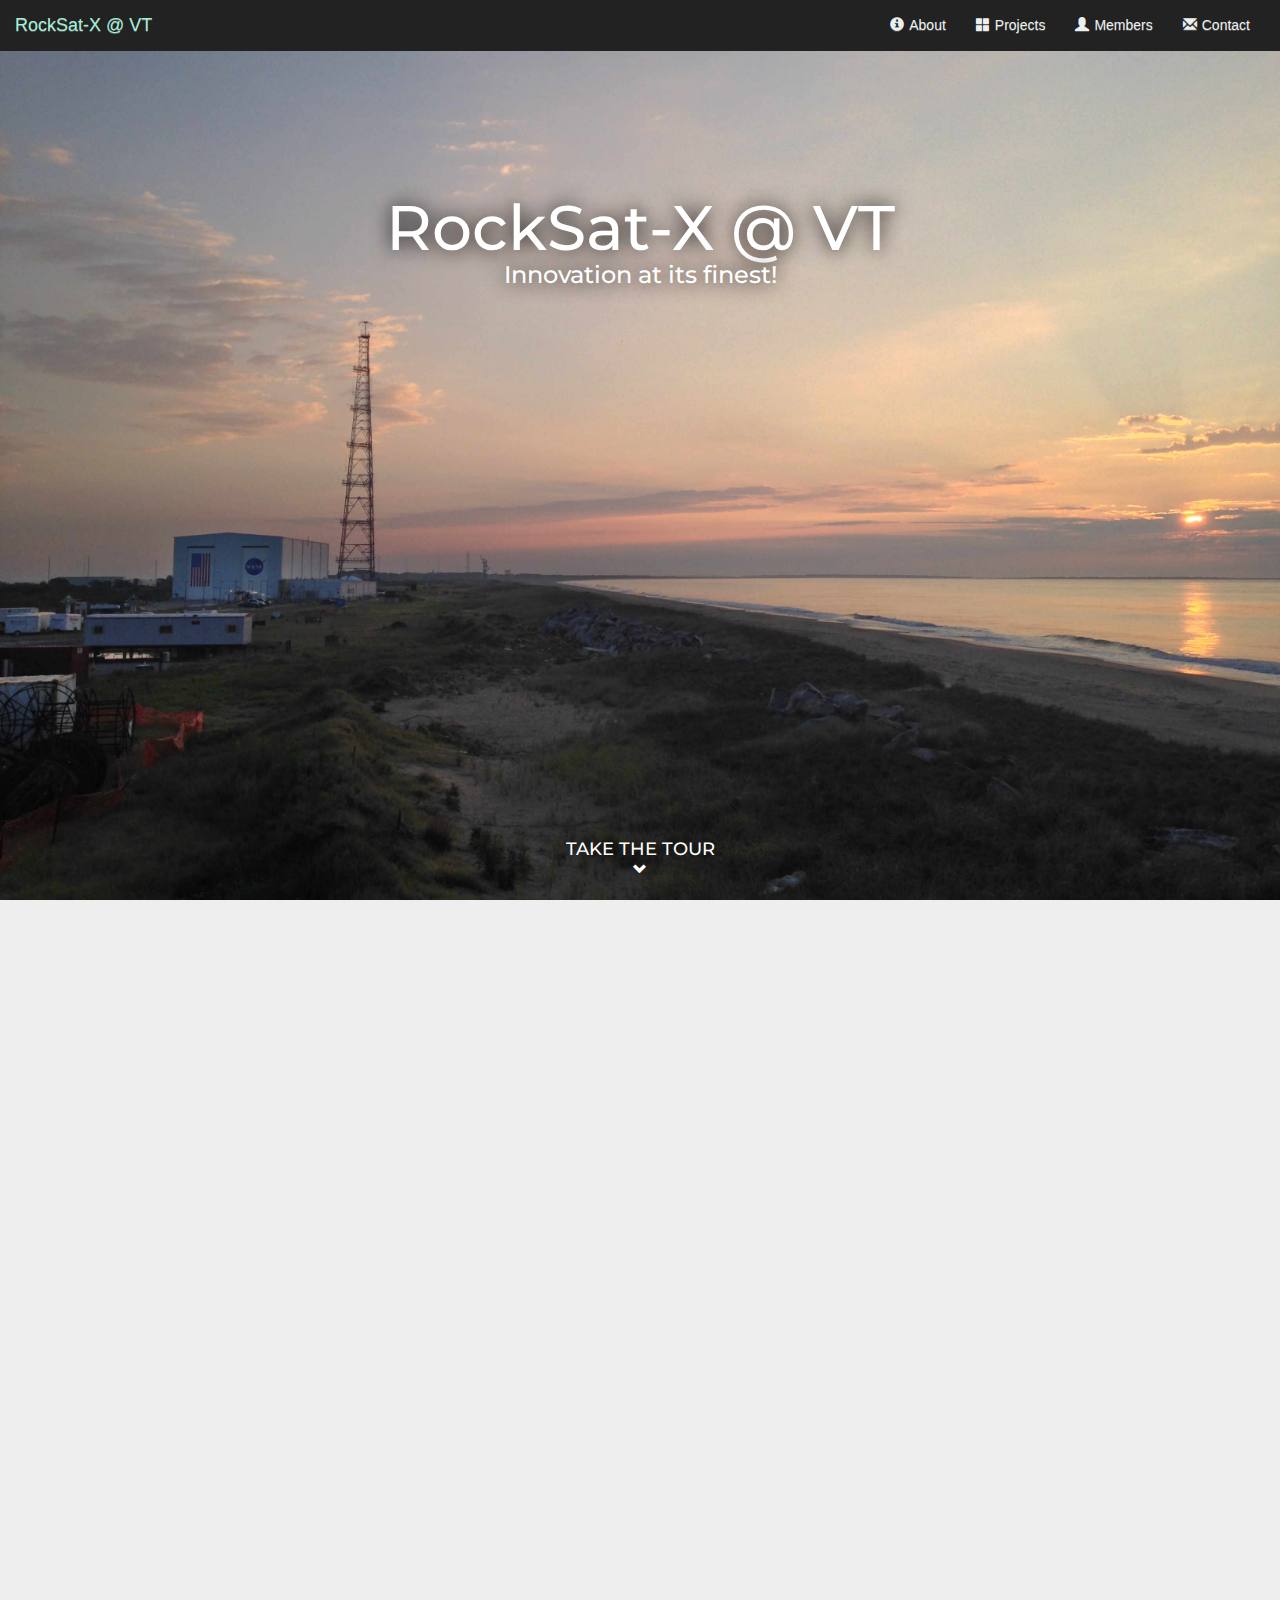
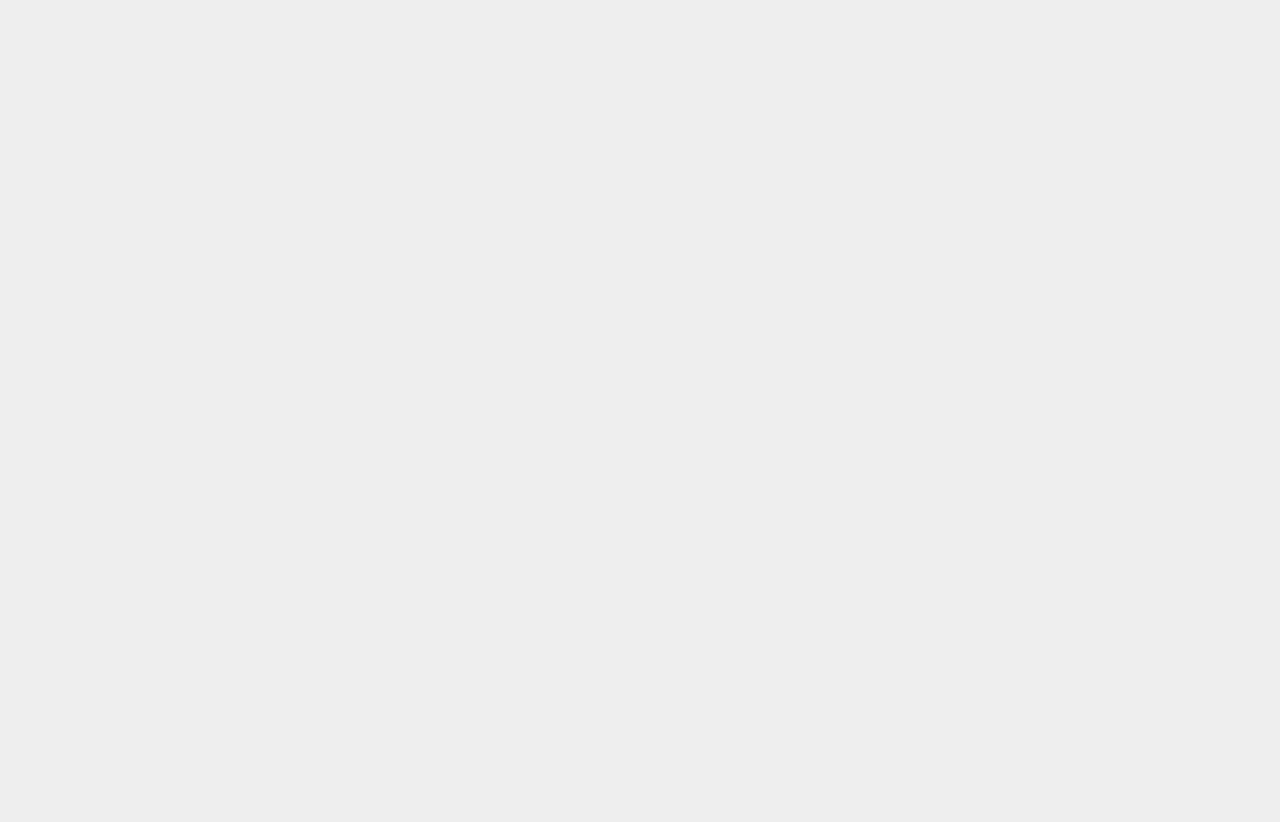
<file: index.html>
<!DOCTYPE html>
<html lang="en">
	<head>
		<meta charset="utf-8">
		<meta http-equiv="X-UA-Compatible" content="IE=edge">
		<meta name="viewport" content="width=device-width, initial-scale=1">
		<title>RockSat-X @ VT</title>
		<link rel="shortcut icon" href="images/logo_short2.png" type="image/x-icon">
		<link rel="stylesheet" href="css/style.css">		
		<link rel="stylesheet" href="css/navbar.css">
		<link rel="stylesheet" href="css/bootstrap.min.css">
		<link rel="stylesheet" href="css/bootstrap-theme.min.css">
		<link href='http://fonts.googleapis.com/css?family=Montserrat' rel='stylesheet' type='text/css'>
		<link href='https://fonts.googleapis.com/css?family=Ubuntu' rel='stylesheet' type='text/css'>
		<link rel="stylesheet" href="https://maxcdn.bootstrapcdn.com/font-awesome/4.4.0/css/font-awesome.min.css">
	</head>

	<body>
		<nav class="navbar navbar-custom navbar-fixed-top">
			<div class="container-fluid">
				<div class="navbar-header">
					<button type="button" class="navbar-toggle" data-toggle="collapse" data-target=".navbar-collapse">
						<span class="sr-only">Toggle navigation</span>
						<span class="icon-bar"></span>
						<span class="icon-bar"></span>
						<span class="icon-bar"></span>
					</button>
					<a class="navbar-brand" href="index.html">
						RockSat-X @ VT
					</a>
				</div>
				
				<div class="collapse navbar-collapse">
					<ul class="nav navbar-nav pull-right">
						<li><a href="about.html"><span class="glyphicon glyphicon-info-sign navbar-padding-right"></span>About</a></li>
						<li><a href="projects.html"><span class="glyphicon glyphicon-th-large navbar-padding-right"></span>Projects</a></li>
						<li><a href="members.html"><span class="glyphicon glyphicon-user navbar-padding-right"></span>Members</a></li>
						<li><a href="#contact" data-toggle="modal"><span class="glyphicon glyphicon-envelope navbar-padding-right"></span>Contact</a></li>
					</ul>
				</div>
		</nav>
		<!--
		<div id="indexCarousel" class="carousel slide index-carousel" data-ride="carousel">
			<ol class="carousel-indicators">
				<li data-target="#indexCarousel" data-slide-to="0" class="active"</li>
				<li data-target="#indexCarousel" data-slide-to="1"</li>
			</ol>
			
			<div class="carousel-inner" role="listbox">
				<div class="item active">
					<img src="images/indexCoverPhoto.jpg" alt="Cover">
				</div>
				
				<div class="item">
					<img src="images/coastline.png" alt="Members">
					<div class="carousel-caption">
						<div class="overlay">
							  <div class="jumbo-text">
								<h1>Welcome!</h1>
							</div>
						</div>
					</div>
				</div>
			</div>
			
			
			<a class="left carousel-control" href="#indexCarousel" role="button" data-slide="prev">
				<span class="glyphicon glyphicon-chevron-left" aria-hidden="true"></span>
				<span class="sr-only">Previous</span>
			</a>
			<a class="right carousel-control" href="#indexCarousel" role="button" data-slide="next">
				<span class="glyphicon glyphicon-chevron-right" aria-hidden="true"></span>
				<span class="sr-only">Next</span>
			</a>
		</div>
		-->
		<div class="jumbotron jumbotron-index">
			<div class="overlay">
				<div class="text-center index-main-overlay">
					<h1>RockSat-X @ VT</h1>
					<h3>Innovation at its finest!</h3>
				</div>
			</div>
			<div class="overlay-index">
				<!--<a href="#take-the-tour" class="hide-a">-->
					<div class="index-tour text-center">
						<h4>TAKE THE TOUR</h4>
						<span class="glyphicon glyphicon-chevron-down"/>
					</div>
				<!--</a>-->
			</div>
		</div>
		
		<a name="take-the-tour"></a>
		
		<div class="index-content-2" id="index-content-2"> 
			<div class="container" style="padding-top: 50px; padding-bottom: 50px;">
				<div class="row">
					<div class="col-md-6">
						<img src="images/2014-project.jpg" class="img-responsive center-block img-rounded"/>
						<h1 class="text-center index-projects-block">Like what you see?</h1>
						<h4 class="text-center index-projects-block-1">Be sure to check out our previous projects!</h4> 
						<img src="images/logo_long.png" class="img-rounded img-responsive center-block index-projects-block-2" style="max-width: 300px"/>
					</div>
					<div class="col-md-6">
						<img src="images/printer_logo.jpg" class="img-responsive center-block img-rounded"/>
					</div>
				</div>
			</div>
		</div>
		
		<div class="index-content-3" id="index-content-3">
			<h1 class="text-center index-member-block">We have the best members!</h1>
			<div class="container" style="padding-top: 50px; padding-bottom: 50px;">
				<div class="row">
					<div class="col-md-4 index-members-padding">
						<img src="images/best-members-1.jpg" class="img-responsive center-block img-rounded"/>
					</div>
					<div class="col-md-4 index-members-padding">
						<img src="images/best-members-2.jpg" class="img-responsive center-block img-rounded"/>
					</div>
					<div class="col-md-4 index-members-padding">
						<img src="images/best-members-3.jpg" class="img-responsive center-block img-rounded"/>
					</div>
				</div>
			</div>
			
			<p class="index-content-3-btn"><a class="btn btn-index center-block"  style="max-width: 150px" href="members.html" role="button">Check them out!</a></p>
		</div>
		
		<div class="modal fade" id="contact" role="dialog">
			<div class="modal-dialog">
				<div class="modal-content">
					<form class="form-horizontal" role="form">
						<div class="modal-header">
							<button type="button" class="close" data-dismiss="modal" aria-hidden="true">&times;</button>
							<h4>Contact RockSat-X @ VT</h4>
						</div>
						<div class="modal-body">
							<p>
								If you have any questions or comments pertaining to the website 
								please feel free to email <b>virginiatechrocksatx@gmail.com</b>. We will be sure to respond as soon as we can. Thank you!
							</p>
						</div>
						<div class="modal-footer">
							<button type="email" class="btn btn-primary" onclick="openEmail()" data-dismiss="modal" aria-hidden="true">Email</button>
						</div>
					</form>
				</div>
			</div>
		</div>
		
		<div class="row footer">
			<div class="layered-footer">
				<div class="col-md-6">
					<p class="footer-text">Copyright &copy; 2015 RockSat-X @ VT</p>
				</div>
				<div class="col-md-6">
					<div class="footer-pull">
						<a href="#"><i class="fa fa-envelope-square fa-2x" onclick="openEmail()"></i></a>
						<a href="#"><i class="fa fa-facebook-square fa-2x" onclick="openFacebook()"></i></a>
						<a href="#"><i class="fa fa-twitter-square fa-2x" onclick="openTwitter()"></i></a>
					</div>
				</div>
			</div>
		</div>
		<!-- jQuery (necessary for Bootstrap's JavaScript plugins) -->
		<script src="https://ajax.googleapis.com/ajax/libs/jquery/1.11.3/jquery.min.js"></script>
		<script src="js/bootstrap.min.js"></script>
		<script type="text/javascript" src="js/contact.js"></script>
		<script type="text/javascript" src="js/index.js"></script>

	</body>
</html>
</file>
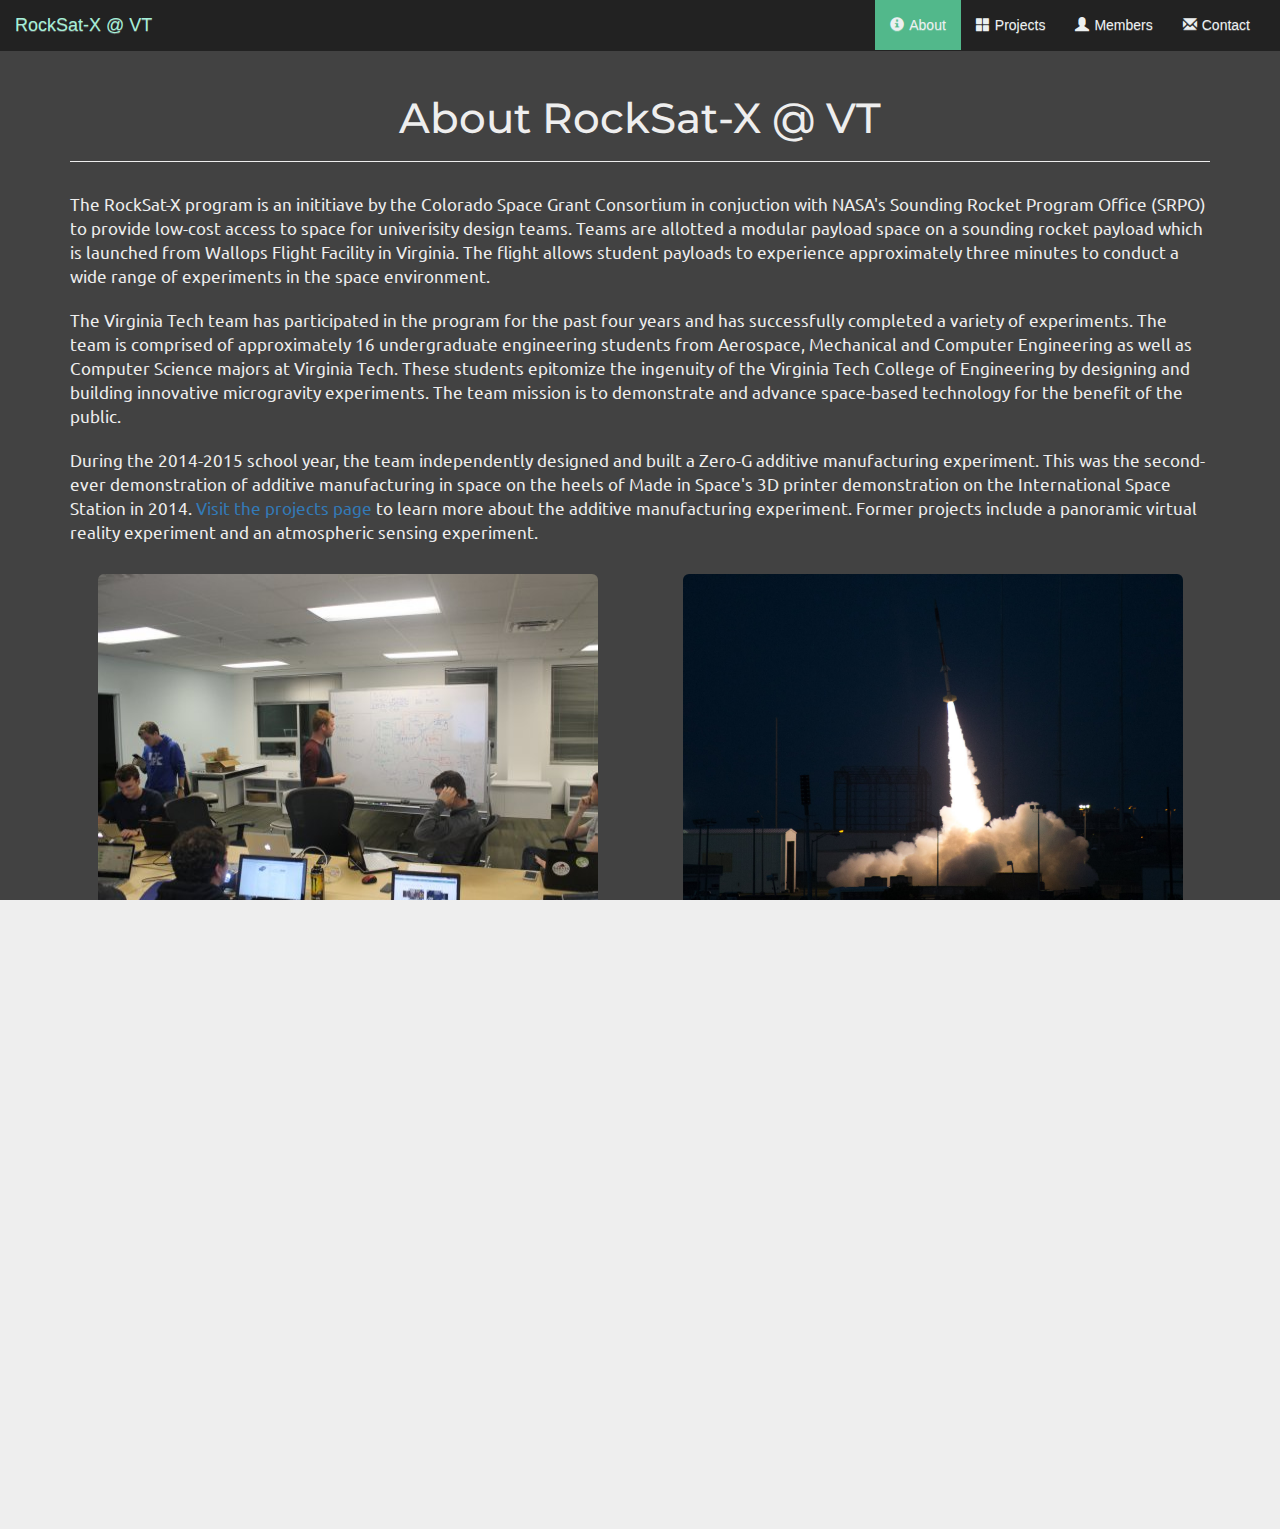
<file: about.html>
<!DOCTYPE html>
<html lang="en">
	<head>
		<meta charset="utf-8">
		<meta http-equiv="X-UA-Compatible" content="IE=edge">
		<meta name="viewport" content="width=device-width, initial-scale=1">
		<title>RockSat-X @ VT</title>
		<link rel="shortcut icon" href="images/logo_short2.png" type="image/x-icon">
		<link rel="stylesheet" href="css/style.css">
		<link rel="stylesheet" href="css/navbar.css">
		<link rel="stylesheet" href="css/bootstrap.min.css">
		<link rel="stylesheet" href="css/bootstrap-theme.min.css">
		<link href='http://fonts.googleapis.com/css?family=Montserrat' rel='stylesheet' type='text/css'>
		<link href='https://fonts.googleapis.com/css?family=Ubuntu' rel='stylesheet' type='text/css'>		
		<link href='https://fonts.googleapis.com/css?family=Lora:700italic' rel='stylesheet' type='text/css'>
		<link rel="stylesheet" href="https://maxcdn.bootstrapcdn.com/font-awesome/4.4.0/css/font-awesome.min.css">
		<link href='https://fonts.googleapis.com/css?family=Roboto:500' rel='stylesheet' type='text/css'>
	</head>

	<body>
		<nav class="navbar navbar-custom navbar-fixed-top">
			<div class="container-fluid">
				<div class="navbar-header">
					<button type="button" class="navbar-toggle" data-toggle="collapse" data-target=".navbar-collapse">
						<span class="sr-only">Toggle navigation</span>
						<span class="icon-bar"></span>
						<span class="icon-bar"></span>
						<span class="icon-bar"></span>
					</button>
					<a class="navbar-brand" href="index.html">
						RockSat-X @ VT
					</a>
				</div>
				
				<div class="collapse navbar-collapse">
					<ul class="nav navbar-nav pull-right">
						<li class="active"><a href="about.html"><span class="glyphicon glyphicon-info-sign navbar-padding-right"></span>About</a></li>
						<li><a href="projects.html"><span class="glyphicon glyphicon-th-large navbar-padding-right"></span>Projects</a></li>
						<li><a href="members.html"><span class="glyphicon glyphicon-user navbar-padding-right"></span>Members</a></li>
						<li><a href="#contact" data-toggle="modal"><span class="glyphicon glyphicon-envelope navbar-padding-right"></span>Contact</a></li>
					</ul>
				</div>
		</nav>
		
		<!--<div class="jumbotron jumbotron-about"></div>-->

		<div class="about-body">
			<div class="container">
				<h1 class="text-center h1-sponsers">About RockSat-X @ VT</h1>
				<hr class="hr-projects"/>
				<div class="row">
					<div class="col-md-12 center-block"> 
						<div class="about-text-block">
							<p style="padding-top: 10px;">
								The RockSat-X program is an inititiave by the Colorado Space Grant Consortium in conjuction with NASA's Sounding Rocket Program Office (SRPO) to provide low-cost access to space for univerisity design teams. Teams are allotted a modular payload space on a sounding rocket payload which is launched from Wallops Flight Facility in Virginia. The flight allows student payloads to experience approximately three minutes to conduct a wide range of experiments in the space environment.
							</p>
							<p style="padding-top: 20px;">
								The Virginia Tech team has participated in the program for the past four years and has successfully completed a variety of experiments. The team is comprised of approximately 16 undergraduate engineering students from Aerospace, Mechanical and Computer Engineering as well as Computer Science majors at Virginia Tech. These students epitomize the ingenuity of the Virginia Tech College of Engineering by designing and building innovative microgravity experiments. The team mission is to demonstrate and advance space-based technology for the benefit of the public.
							</p>
							<p style="padding-top: 20px;">
								During the 2014-2015 school year, the team independently designed and built a Zero-G additive manufacturing experiment. This was the second-ever demonstration of additive manufacturing in space on the heels of Made in Space's 3D printer demonstration on the International Space Station in 2014. <a href="projects.html">Visit the projects page</a> to learn more about the additive manufacturing experiment. Former projects include a panoramic virtual reality experiment and an atmospheric sensing experiment.
							</p>
						</div>
					</div>
				</div>
				<div class="row" style="padding-top: 30px;">
					<div class="col-md-6">
						<img src="images/about_jumbo_2.jpg" class="img-responsive img-rounded center-block" style="height: 340px; width: 500px; margin-bottom: 50px;"/>
					</div>
					<div class="col-md-6">
						<img src="images/rocketPhoto.jpg" class="img-responsive img-rounded center-block" style="height: 340px; width: 500px; margin-bottom: 50px;"/>
					</div>
				</div>
			</div>

			<hr class="hr-body" style="margin-top: 10px; margin-bottom: 30px;"/>

			<h1 class="text-center h1-sponsers">Sponsors</h1>

			<div class="container">
				<div class="row" style="padding-top: 30px;">
					<div class="col-md-4 center-block">
						<img src="images/secLogo.png" class="img-responsive center-block" style="max-width: 300px;"/>
					</div>
					<div class="col-md-4 center-block">
						<img src="images/aiLogo.png" class="img-responsive center-block" style="max-width: 300px; padding-top: 15px;"/>
					</div>
					<div class="col-md-4 center-block">
						<img src="images/orbitalLogo.png" class="img-responsive center-block" style="max-width: 300px;"/>
					</div>
					<div class="center-block">
						<img src="images/aoeLogo.png" class="img-responsive center-block" style="max-width: 300px;"/>
					</div>
				</div>
			</div>

		</div>

		<div class="modal fade" id="contact" role="dialog">
			<div class="modal-dialog">
				<div class="modal-content">
					<form class="form-horizontal" role="form">
						<div class="modal-header">
							<button type="button" class="close" data-dismiss="modal" aria-hidden="true">&times;</button>
							<h4>Contact RockSat-X @ VT</h4>
						</div>
						<div class="modal-body">
							<p>
								If you have any questions or comments pertaining to the website 
								please feel free to email <b>virginiatechrocksatx@gmail.com</b>. We will be sure to respond as soon as we can. Thank you!
							</p>
						</div>
						<div class="modal-footer">
							<button type="email" class="btn-primary" onclick="openEmail()" data-dismiss="modal" aria-hidden="true">Email</button>
						</div>
					</form>
				</div>
			</div>
		</div>
		
		<div class="row footer">
			<div class="layered-footer">
				<div class="col-md-6">
					<p class="footer-text">Copyright &copy; 2015 RockSat-X @ VT</p>
				</div>
				<div class="col-md-6">
					<div class="footer-pull">
						<a href="#"><i class="fa fa-envelope-square fa-2x" onclick="openEmail()"></i></a>
						<a href="#"><i class="fa fa-facebook-square fa-2x" onclick="openFacebook()"></i></a>
						<a href="#"><i class="fa fa-twitter-square fa-2x" onclick="openTwitter()"></i></a>
					</div>
				</div>
			</div>
		</div>
		<!-- jQuery (necessary for Bootstrap's JavaScript plugins) -->
		<script src="https://ajax.googleapis.com/ajax/libs/jquery/1.11.2/jquery.min.js"></script>
		<script src="js/bootstrap.min.js"></script>
		<script type="text/javascript" src="js/contact.js"></script>
		
	</body>
</html>
</file>
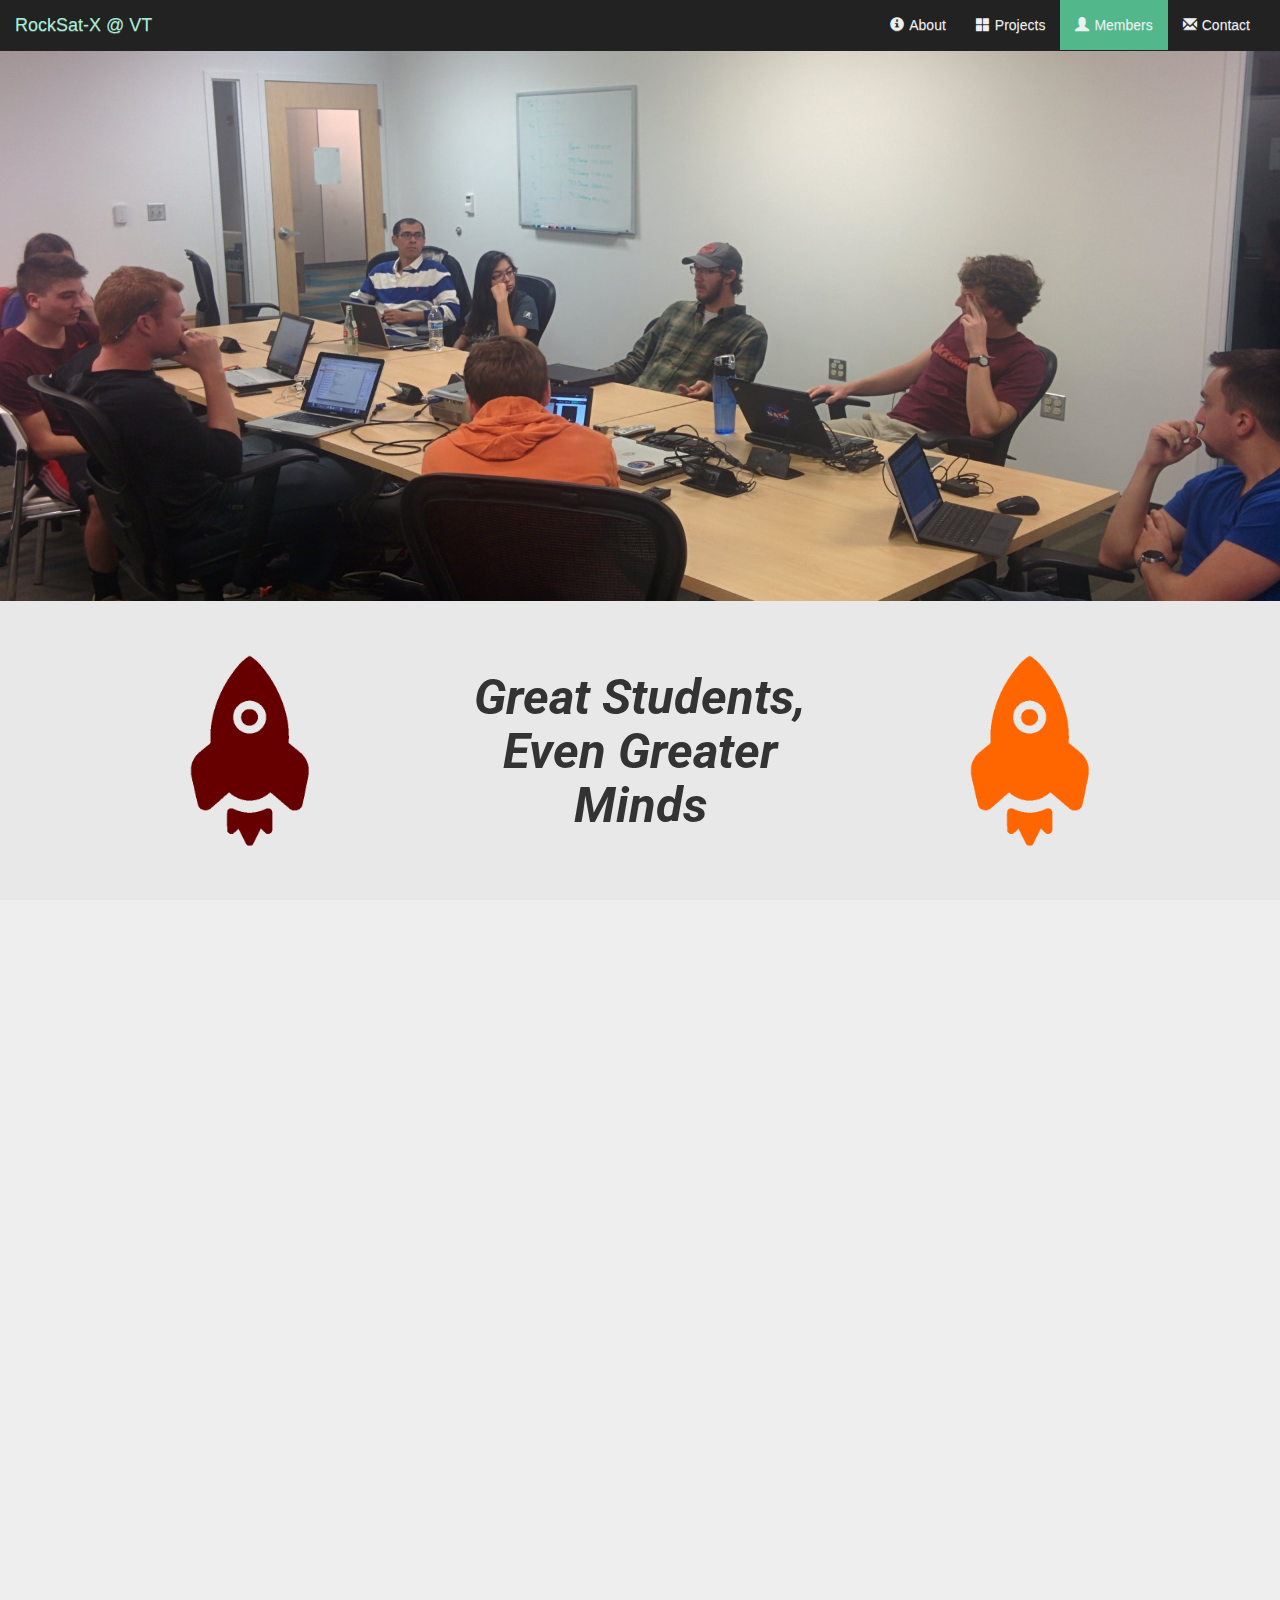
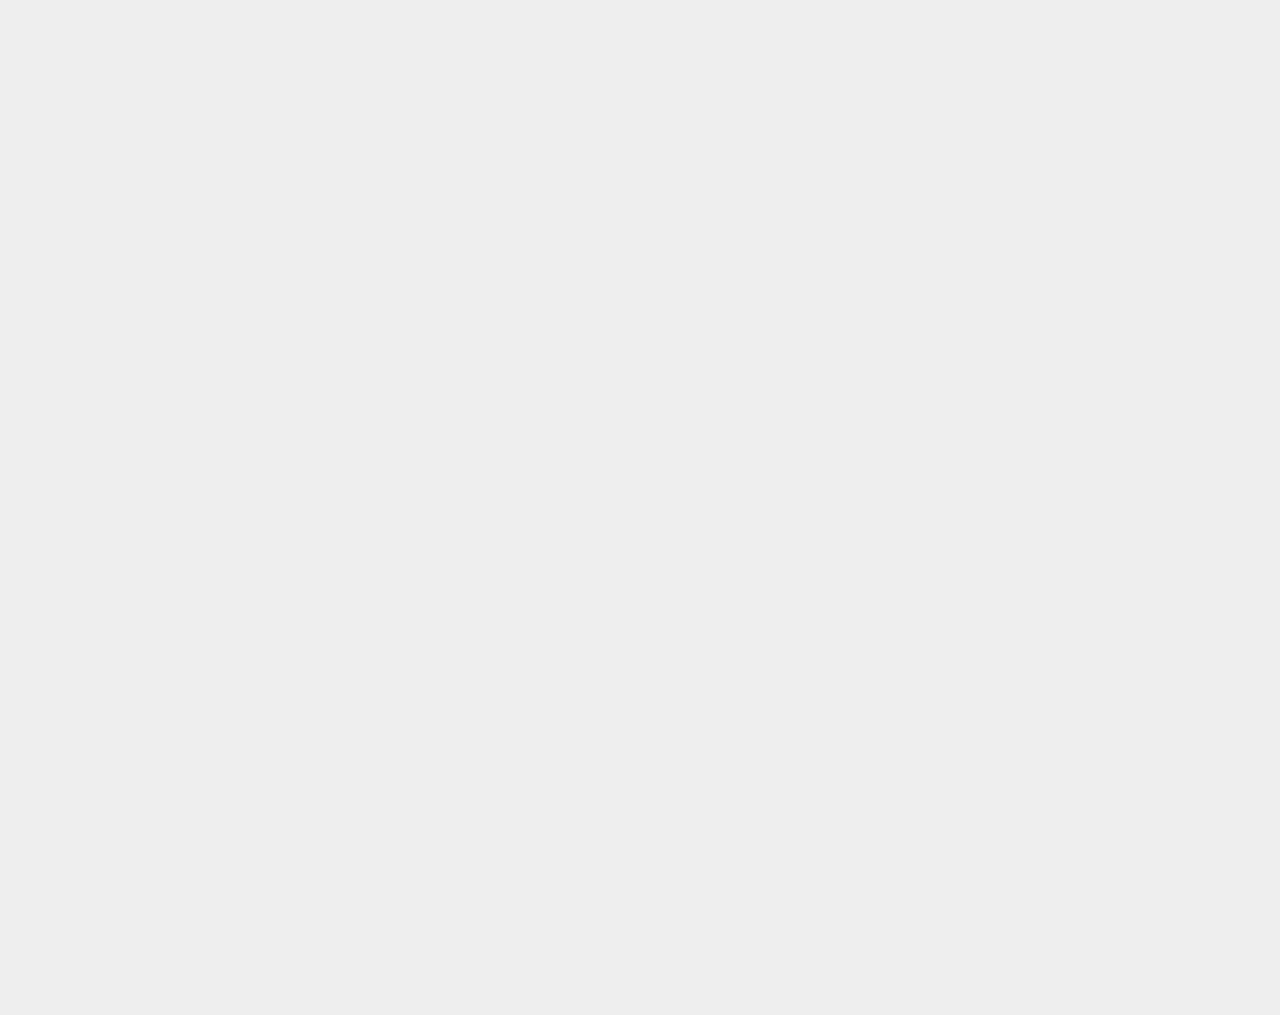
<file: members.html>
<!DOCTYPE html>
<html lang="en">
	<head>
		<meta charset="utf-8">
		<meta http-equiv="X-UA-Compatible" content="IE=edge">
		<meta name="viewport" content="width=device-width, initial-scale=1">
		<title>RockSat-X @ VT</title>
		<link rel="shortcut icon" href="images/logo_short2.png" type="image/x-icon">
		<link rel="stylesheet" href="css/style.css">
		<link rel="stylesheet" href="css/navbar.css">
		<link rel="stylesheet" href="css/bootstrap.min.css">
		<link rel="stylesheet" href="css/bootstrap-theme.min.css">
		<link href='http://fonts.googleapis.com/css?family=Montserrat' rel='stylesheet' type='text/css'>
		<link href='https://fonts.googleapis.com/css?family=Ubuntu' rel='stylesheet' type='text/css'>
		<link href='https://fonts.googleapis.com/css?family=Lora:700italic' rel='stylesheet' type='text/css'>
		<link rel="stylesheet" href="https://maxcdn.bootstrapcdn.com/font-awesome/4.4.0/css/font-awesome.min.css">
		<link href='https://fonts.googleapis.com/css?family=Roboto:500' rel='stylesheet' type='text/css'>
	</head>

	<body>
		<nav class="navbar navbar-custom navbar-fixed-top">
			<div class="container-fluid">
				<div class="navbar-header">
					<button type="button" class="navbar-toggle" data-toggle="collapse" data-target=".navbar-collapse">
						<span class="sr-only">Toggle navigation</span>
						<span class="icon-bar"></span>
						<span class="icon-bar"></span>
						<span class="icon-bar"></span>
					</button>
					<a class="navbar-brand" href="index.html">
						RockSat-X @ VT
					</a>
				</div>
				
				<div class="collapse navbar-collapse">
					<ul class="nav navbar-nav pull-right">
						<li><a href="about.html"><span class="glyphicon glyphicon-info-sign navbar-padding-right"></span>About</a></li>
						<li><a href="projects.html"><span class="glyphicon glyphicon-th-large navbar-padding-right"></span>Projects</a></li>
						<li class="active"><a href="members.html"><span class="glyphicon glyphicon-user navbar-padding-right"></span>Members</a></li>
						<li><a href="#contact" data-toggle="modal"><span class="glyphicon glyphicon-envelope navbar-padding-right"></span>Contact</a></li>
					</ul>
				</div>
		</nav>
		
		<div class="jumbotron jumbotron-members"></div>
		

		<div class="layered-content fill-page">
			<div class="container">
				<div class="row great-minds">
					<div class="col-md-4">
						<img class="center-block" src="images/rocket_maroon.png" style="max-height: 200px;">
					</div>

					<div class="col-md-4" style="margin-top: 20px; margin-bottom: 20px;">
						<h1 class="text-center h1-great-minds" style="margin-top: 70px"><b><i>Great Students,</i></b></h1>
						<h2 class="text-center h1-great-minds"><b><i>Even Greater Minds</i></b></h2>
					</div>
					
					<div class="col-md-4">
						<img class="center-block" src="images/rocket_orange.png" style="max-height: 200px;">
					</div>

				</div>
				<hr class="hr-home">
			</div>
			<div class="container members-margin">
				<div class="row">
					<div class="col-sm-6 col-md-4 col-lg-3">
						<div class="img-rounded members-thumbnail member-sebastian"></div>
						<p class="members-name"><b>Sebastian Welsh</b></p>
						<p class="members-info">Senior</p>
						<p class="members-info">Computer Science</p>
					</div>
					
					<div class="col-sm-6 col-md-4 col-lg-3">
						<div class="img-rounded members-thumbnail member-john"></div>
						<p class="members-name"><b>John Mulvaney</b></p>
						<p class="members-info">Senior</p>
						<p class="members-info">Aerospace Engineering</p>
					</div>
					
					<div class="col-sm-6 col-md-4 col-lg-3">
						<div class="img-rounded members-thumbnail member-kyle"></div>
						<p class="members-name"><b>Kyle Simmons</b></p>
						<p class="members-info">Senior</p>
						<p class="members-info">Computer Science</p>
					</div>
					
					<div class="col-sm-6 col-md-4 col-lg-3">
						<div class="img-rounded members-thumbnail member-seth"></div>
						<p class="members-name"><b>Seth Austin</b></p>
						<p class="members-info">Senior</p>
						<p class="members-info">Aerospace Engineering</p>
					</div>
				
					<div class="col-sm-6 col-md-4 col-lg-3">
						<div class="img-rounded members-thumbnail member-ryan"></div>
						<p class="members-name"><b>Ryan Ligon</b></p>
						<p class="members-info">Senior</p>
						<p class="members-info">Aerospace Engineering</p>
					</div>
					<!--
					<div class="col-sm-6 col-md-4 col-lg-3">
						<div class="img-rounded members-thumbnail member-ben"></div>
						<p class="members-name"><b>Ben Gingras</b></p>
						<p class="members-info">Junior</p>
						<p class="members-info">Aerospace Engineering</p>
					</div>
					-->
					<div class="col-sm-6 col-md-4 col-lg-3">
						<div class="img-rounded members-thumbnail member-alex"></div>
						<p class="members-name"><b>Alex Dixon</b></p>
						<p class="members-info">Senior</p>
						<p class="members-info">Mechanical Engineering</p>
					</div>
					
					<div class="col-sm-6 col-md-4 col-lg-3">
						<div class="img-rounded members-thumbnail member-greg"></div>
						<p class="members-name"><b>Greg Scott</b></p>
						<p class="members-info">Senior</p>
						<p class="members-info">Computer Engineering</p>
					</div>
					
					<div class="col-sm-6 col-md-4 col-lg-3">
						<div class="img-rounded members-thumbnail member-johnny"></div>
						<p class="members-name"><b>Johnny Jaffee</b></p>
						<p class="members-info">Freshman</p>
						<p class="members-info">General Engineering</p>
					</div>
					
					<div class="col-sm-6 col-md-4 col-lg-3">
						<div class="img-rounded members-thumbnail member-tony"></div>
						<p class="members-name"><b>Tony DeFilippis</b></p>
						<p class="members-info">Sophomore</p>
						<p class="members-info">Aerospace Engineering</p>
					</div>
					
					<div class="col-sm-6 col-md-4 col-lg-3">
						<div class="img-rounded members-thumbnail member-ethan"></div>
						<p class="members-name"><b>Ethan Ohriner</b></p>
						<p class="members-info">Junior</p>
						<p class="members-info">Aerospace Engineering</p>
					</div>
					
					<div class="col-sm-6 col-md-4 col-lg-3">
						<div class="img-rounded members-thumbnail member-genevieve"></div>
						<p class="members-name"><b>Genevieve Gural</b></p>
						<p class="members-info">Junior</p>
						<p class="members-info">Mechanical Engineering</p>
					</div>
				
					<div class="col-sm-6 col-md-4 col-lg-3">
						<div class="img-rounded members-thumbnail member-ishan"></div>
						<p class="members-name"><b>Ishan Arora</b></p>
						<p class="members-info">Freshman</p>
						<p class="members-info">General Engineering</p>
					</div>
					
					<div class="col-sm-6 col-md-4 col-lg-3">
						<div class="img-rounded members-thumbnail member-emma"></div>
						<p class="members-name"><b>Emma Manchester</b></p>
						<p class="members-info">Junior</p>
						<p class="members-info">Computer Science</p>
					</div>
					
					<div class="col-sm-6 col-md-4 col-lg-3">
						<div class="img-rounded members-thumbnail member-sean"></div>
						<p class="members-name"><b>Sean Roberts</b></p>
						<p class="members-info">Junior</p>
						<p class="members-info">Mechanical Engineering</p>
					</div>
					
					<div class="col-sm-6 col-md-4 col-lg-3">
						<div class="img-rounded members-thumbnail member-ramy"></div>
						<p class="members-name"><b>Ramy Armanous</b></p>
						<p class="members-info">Senior</p>
						<p class="members-info">Engineering Science & Mechanics</p>
					</div>
				</div>
			</div>
		</div>

		<div class="modal fade" id="contact" role="dialog">
			<div class="modal-dialog">
				<div class="modal-content">
					<form class="form-horizontal" role="form">
						<div class="modal-header">
							<button type="button" class="close" data-dismiss="modal" aria-hidden="true">&times;</button>
							<h4>Contact RockSat-X @ VT</h4>
						</div>
						<div class="modal-body">
							<p>
								If you have any questions or comments pertaining to the website 
								please feel free to email <b>virginiatechrocksatx@gmail.com</b>. We will be sure to respond as soon as we can. Thank you!
							</p>
						</div>
						<div class="modal-footer">
							<button type="email" class="btn btn-primary" onclick="openEmail()" data-dismiss="modal" aria-hidden="true">Email</button>
						</div>
					</form>
				</div>
			</div>
		</div>
		
		<div class="row footer">
			<div class="layered-footer">
				<div class="col-md-6">
					<p class="footer-text">Copyright &copy; 2015 RockSat-X @ VT</p>
				</div>
				<div class="col-md-6">
					<div class="footer-pull">
						<a href="#"><i class="fa fa-envelope-square fa-2x" onclick="openEmail()"></i></a>
						<a href="#"><i class="fa fa-facebook-square fa-2x" onclick="openFacebook()"></i></a>
						<a href="#"><i class="fa fa-twitter-square fa-2x" onclick="openTwitter()"></i></a>
					</div>
				</div>
			</div>
		</div>
		<!-- jQuery (necessary for Bootstrap's JavaScript plugins) -->
		<script src="https://ajax.googleapis.com/ajax/libs/jquery/1.11.2/jquery.min.js"></script>
		<script src="js/bootstrap.min.js"></script>
		<script type="text/javascript" src="js/contact.js"></script>

	</body>
</html>
</file>
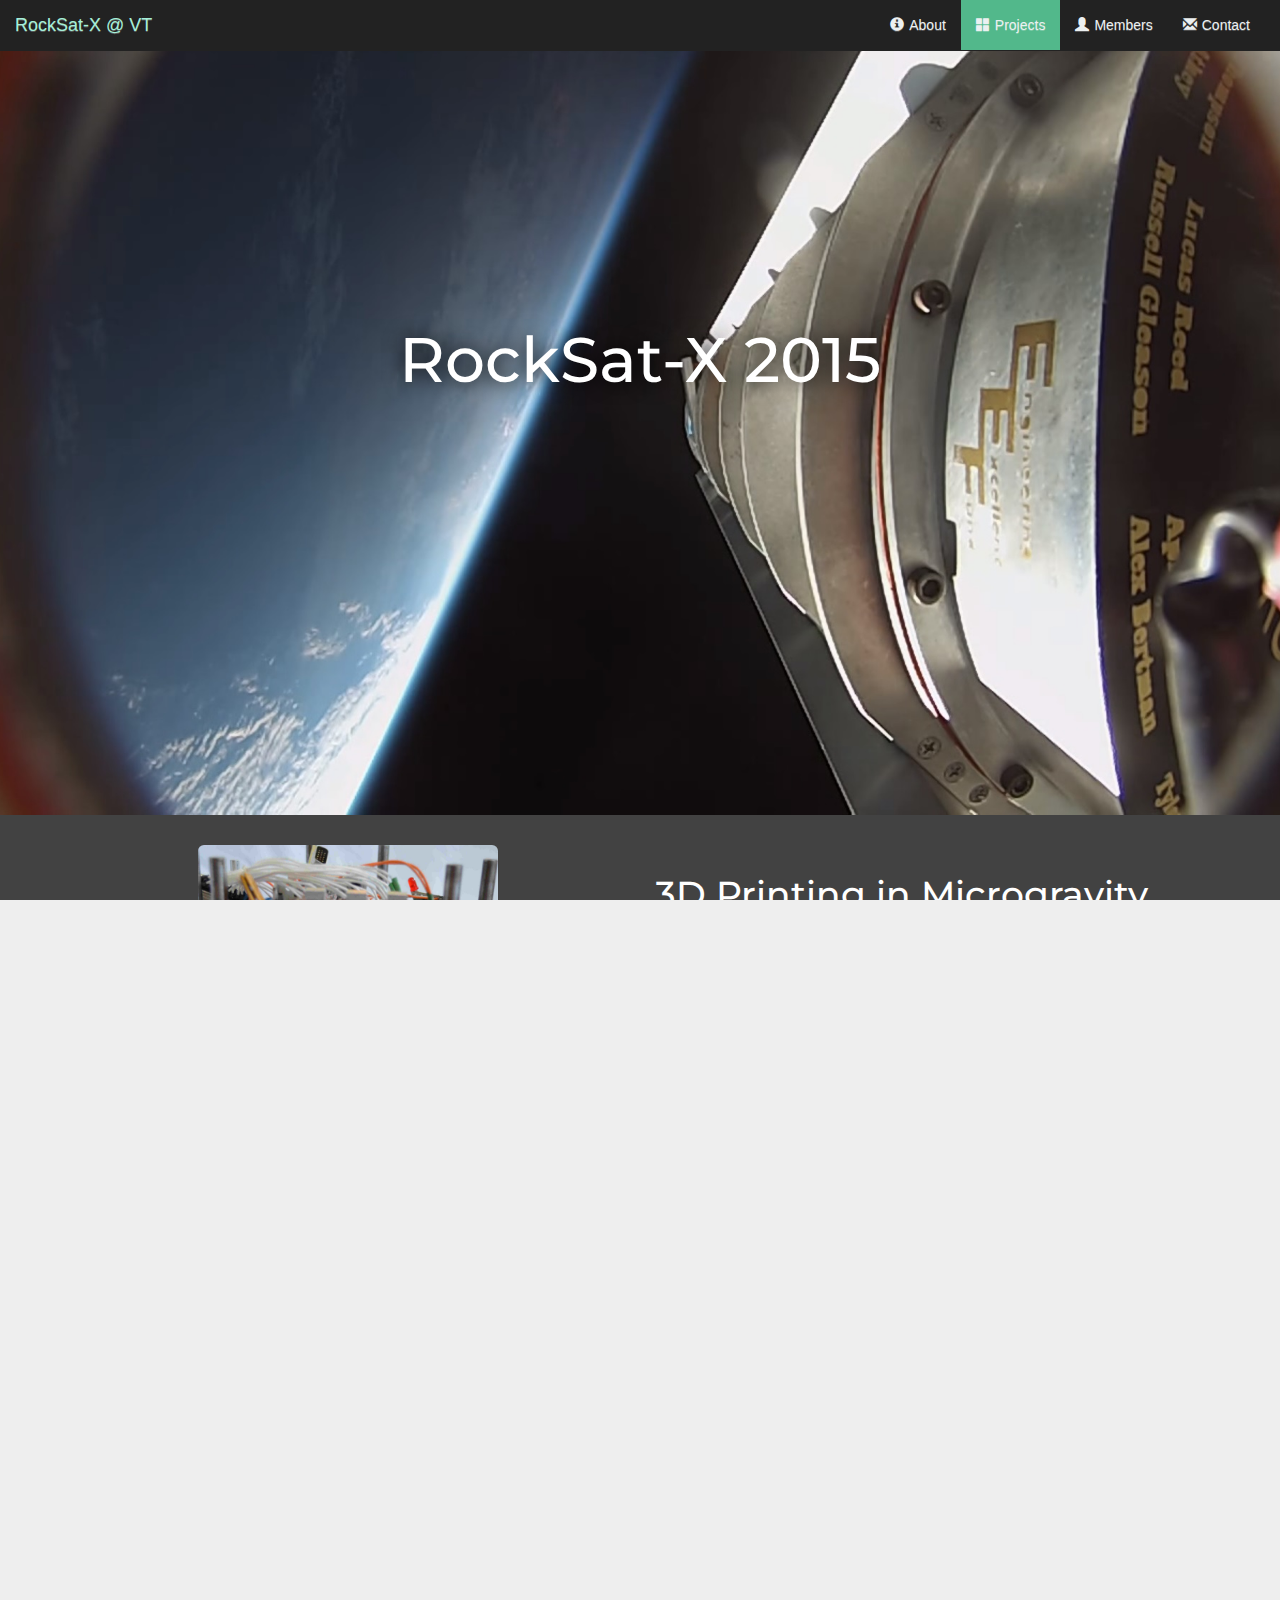
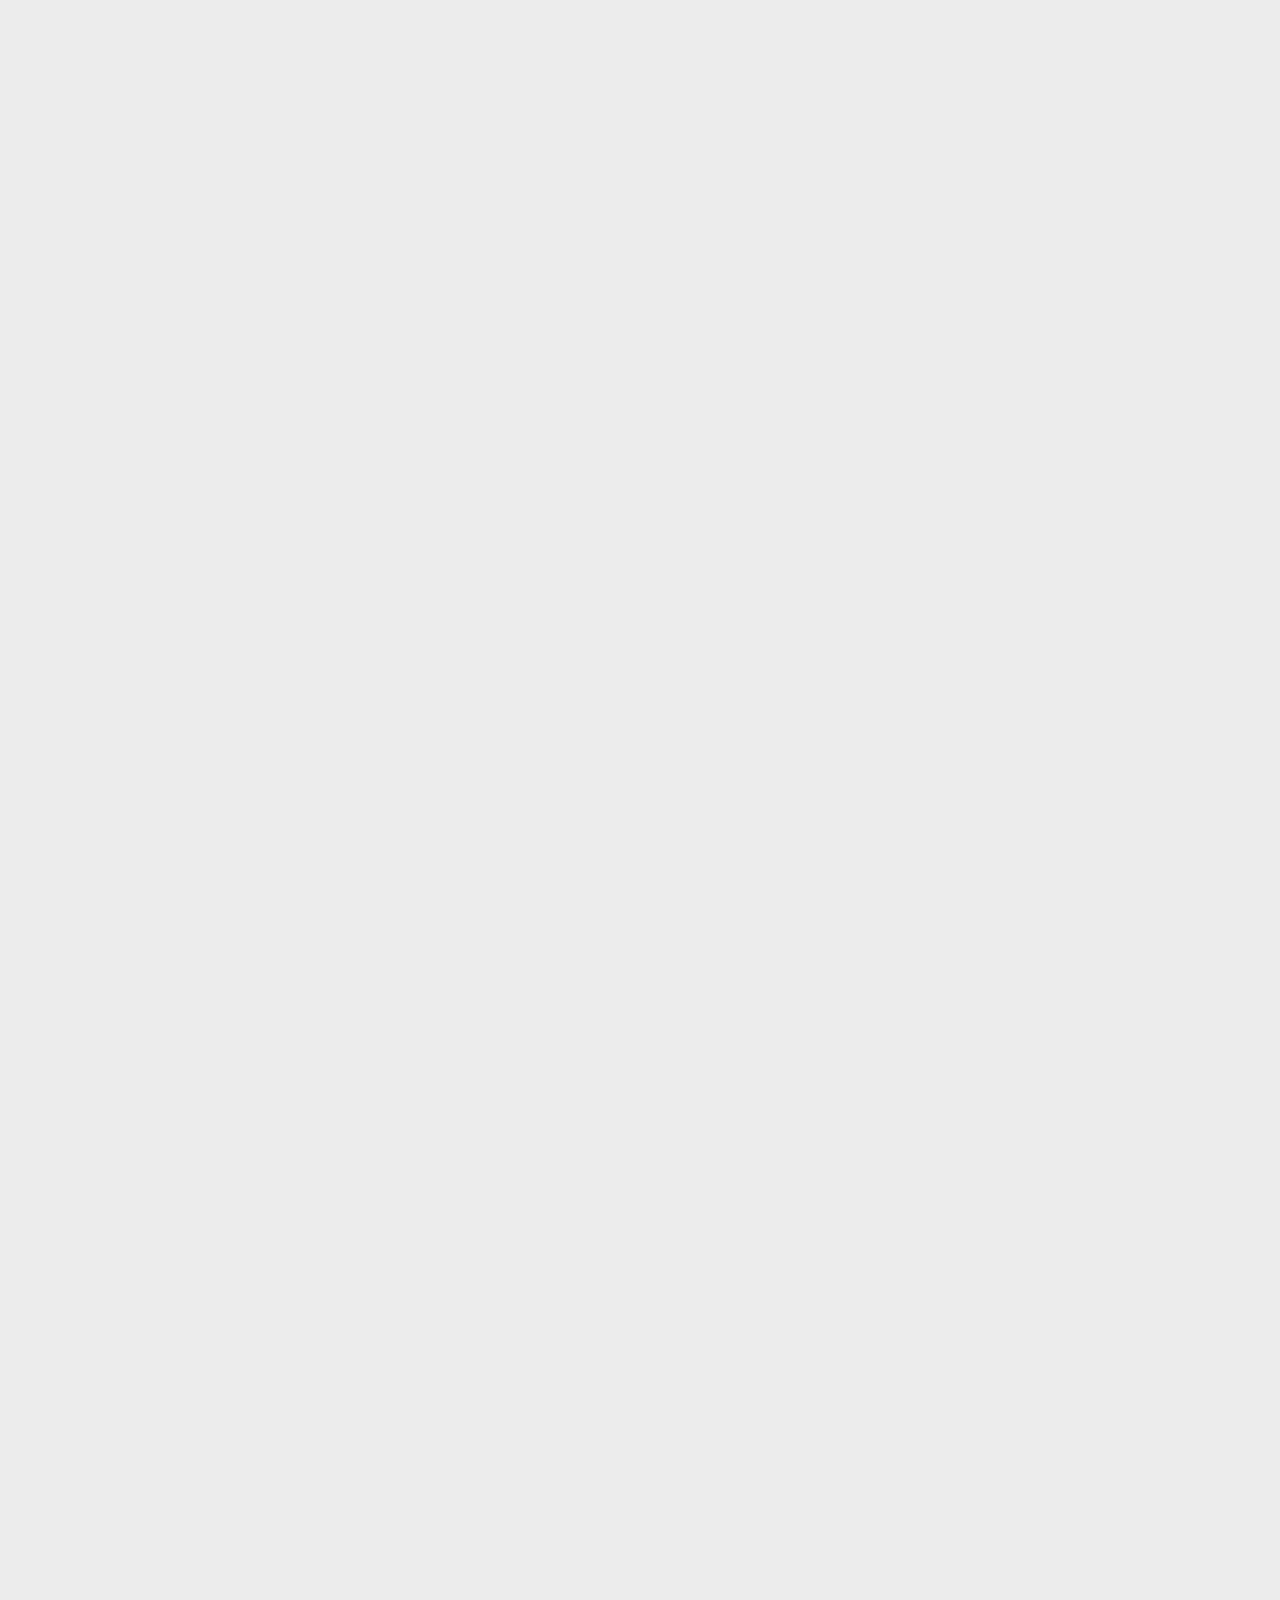
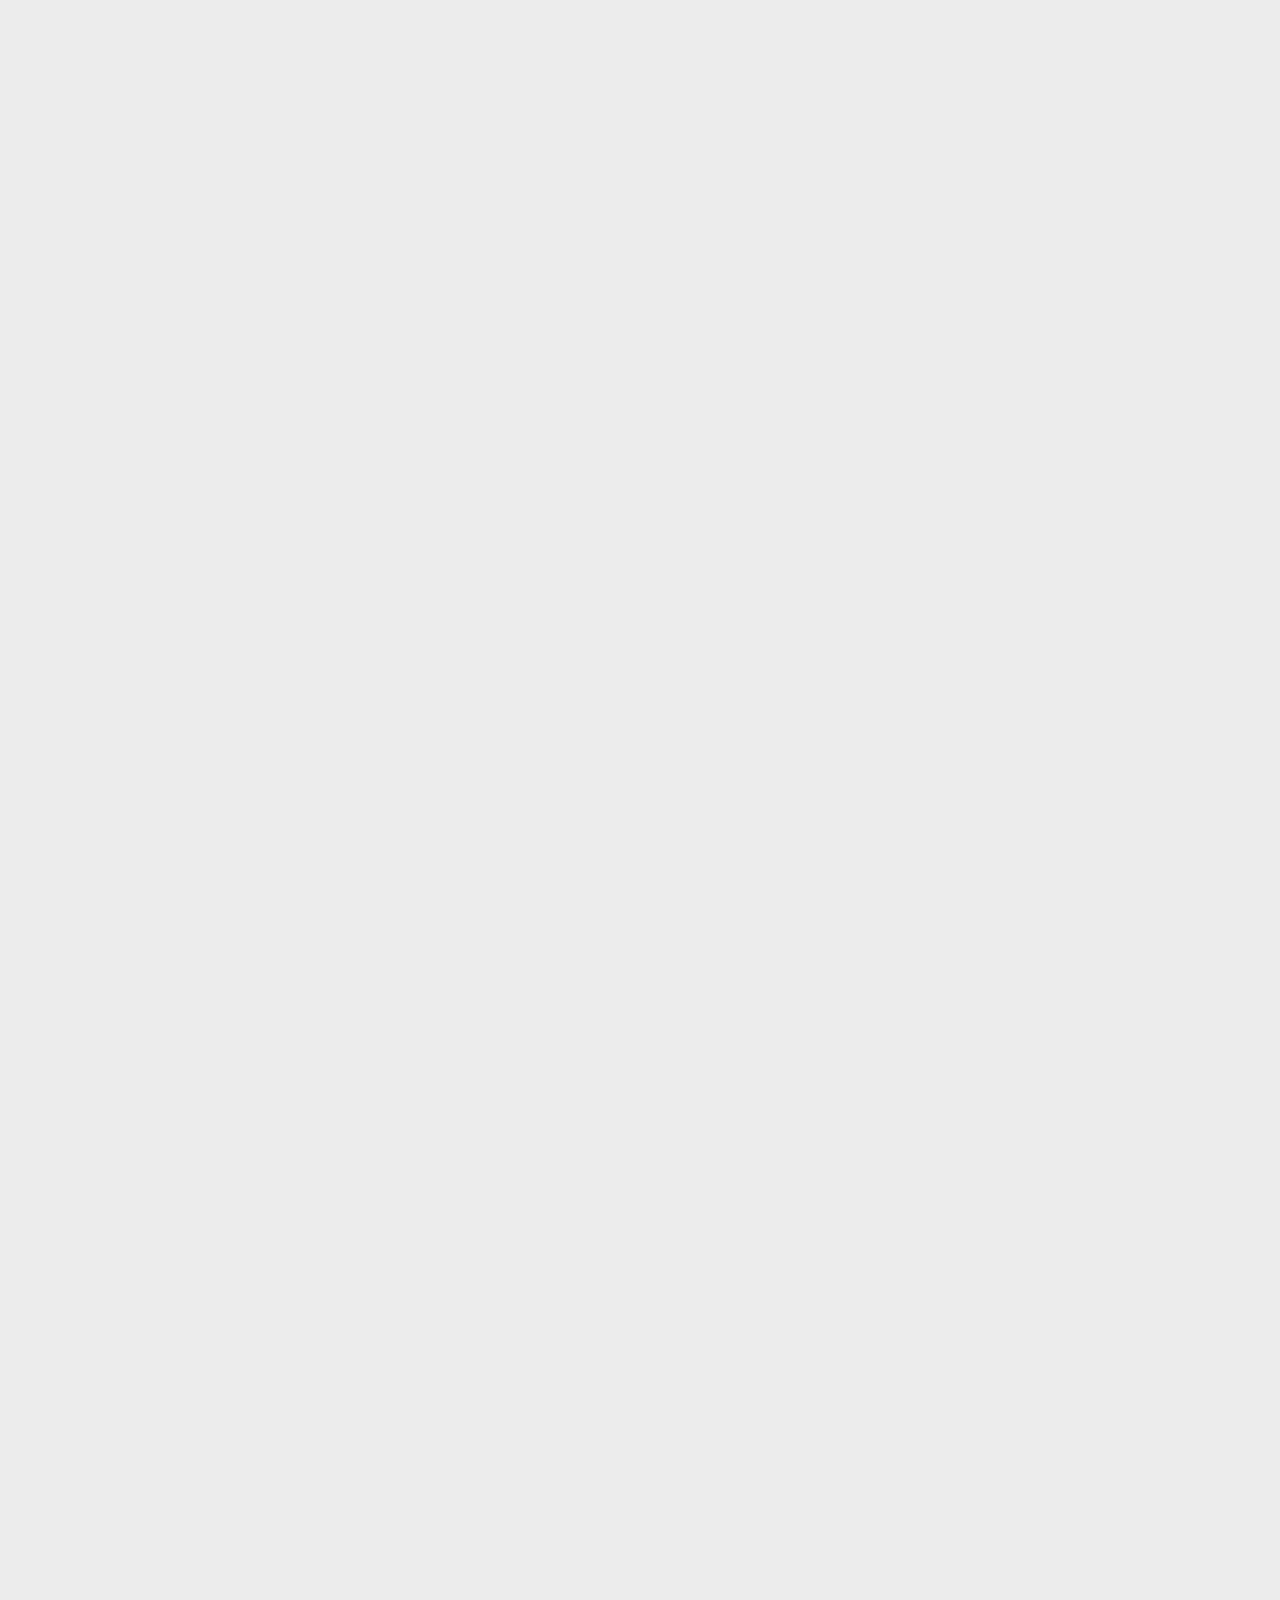
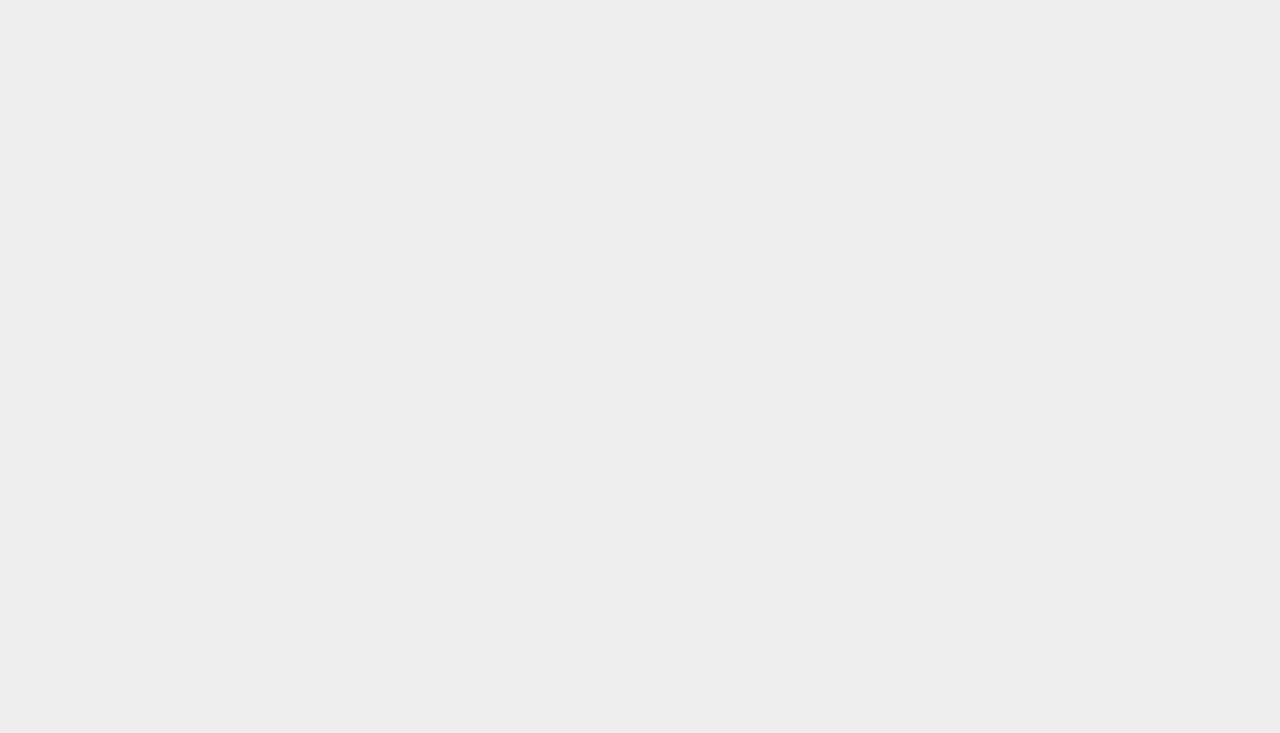
<file: projects.html>
<!DOCTYPE html>
<html lang="en">
	<head>
		<meta charset="utf-8">
		<meta http-equiv="X-UA-Compatible" content="IE=edge">
		<meta name="viewport" content="width=device-width, initial-scale=1">
		<title>RockSat-X @ VT</title>
		<link rel="shortcut icon" href="images/logo_short2.png" type="image/x-icon">
		<link rel="stylesheet" href="css/style.css">
		<link rel="stylesheet" href="css/navbar.css">
		<link rel="stylesheet" href="css/bootstrap.min.css">
		<link rel="stylesheet" href="css/bootstrap-theme.min.css">
		<link href='http://fonts.googleapis.com/css?family=Montserrat' rel='stylesheet' type='text/css'>
		<link href='https://fonts.googleapis.com/css?family=Ubuntu' rel='stylesheet' type='text/css'>
		<link rel="stylesheet" href="https://maxcdn.bootstrapcdn.com/font-awesome/4.4.0/css/font-awesome.min.css">
	</head>

	<body>
		<nav class="navbar navbar-custom navbar-fixed-top">
			<div class="container-fluid">
				<div class="navbar-header">
					<button type="button" class="navbar-toggle" data-toggle="collapse" data-target=".navbar-collapse">
						<span class="sr-only">Toggle navigation</span>
						<span class="icon-bar"></span>
						<span class="icon-bar"></span>
						<span class="icon-bar"></span>
					</button>
					<a class="navbar-brand" href="index.html">
						<!--<img class="logo logo-header logo-center" src="images/logo_long.png" alt="Logo">-->
						RockSat-X @ VT
					</a>
				</div>
				
				<div class="collapse navbar-collapse">
					<ul class="nav navbar-nav pull-right">
						<li><a href="about.html"><span class="glyphicon glyphicon-info-sign navbar-padding-right"></span>About</a></li>
						<li class="active"><a href="projects.html"><span class="glyphicon glyphicon-th-large navbar-padding-right"></span>Projects</a></li>
						<li><a href="members.html"><span class="glyphicon glyphicon-user navbar-padding-right"></span>Members</a></li>
						<li><a href="#contact" data-toggle="modal"><span class="glyphicon glyphicon-envelope navbar-padding-right"></span>Contact</a></li>
					</ul>
				</div>
		</nav>
		
		<div class="jumbotron jumbotron-projects">
			<div class="overlay">
				<div class="container">
				  <div class="jumbo-text">
					<h1>RockSat-X 2015</h1>
				  </div>
				</div>
			</div>
		</div>

		<div class="projects-body">
			<div class="container">
				<div class="row">
					<div class="col-md-6">
						<img src="images/printer_logo.jpg" class="img-rounded img-responsive center-block" style="max-width: 300px;"/>
					</div>
					<div class="col-md-6 center-block" style="padding-top: 30px;"> 
						<div class="text-justify">
							<h1>3D Printing in Microgravity</h1>    
							<p style="padding-top: 10px;" class="projects-text-block">
								The team designed and built a 3D printer with commericial off-the-shelf products. Given the strict payload requirements 
								on the size of the printer, no current pre-manufactured 3D printers would have met the criteria for the flight. 
								Furthermore, the 3D printer had to be structurally and electrically robust enough to survive the launch, reentry and splashdown environments.
							</p>
						</div>
					</div>
				</div>
			</div>
			
			<div class="row layered-projects" style="padding-top: 20px;">
				<div class="container">
					<hr class="hr-projects"/>
					<h2 class="text-center" style="padding-top: 10px; padding-bottom: 10px;">Payload Pictures</h2>
					<div class="row">
						<div class="col-sm-6" style="padding-top: 20px;">
							<img class="center-block img-thumbnail img-payload" src="images/rocksat-2015/printer_side_close.jpg">
						</div>
						<div class="col-sm-6" style="padding-top: 20px;">
							<img class="center-block img-thumbnail img-payload" src="images/rocksat-2015/printer_rail.jpg">
						</div>
					</div>
				</div>
				<hr class="hr-body"/>
			</div>
			
			<div class="row layered-projects">
				<div class="container">
					<h2 class="text-center" style="padding-bottom: 30px;">Mission Specifications</h2>
					<div class="panel panel-primary spec-table img-center">
					<div class="panel-heading">Payload and Mission Specifications</div>
						<table class="table">
							<tr>
								<td><b>Spec.</b></td>
								<td><b>Value</b></td>
								<td><b>Unit</b></td>
							</tr>
							<tr>
								<td><b>Weight</b></td>
								<td>30.40</td>
								<td>Pounds</td>
							</tr>
							<tr>
								<td><b>Height</b></td>
								<td>10.75</td>
								<td>Inches</td>
							</tr>
							<tr>
								<td><b>Radius</b></td>
								<td>10.625</td>
								<td>Inches</td>
							</tr>
							<tr>
								<td><b>Power</b></td>
								<td>91.0</td>
								<td>Watts</td>
							</tr>
							<tr>
								<td><b>Current</b></td>
								<td>2.42</td>
								<td>Amps</td>
							</tr>
							<tr>
								<td><b>Voltage</b></td>
								<td>+28.0</td>
								<td>Volts</td>
							</tr>
							<tr>
								<td><b>Flight Cost</b></td>
								<td>24000.00</td>
								<td>U.S. Dollars</td>
							</tr>
							<tr>
								<td><b>Printer Cost</b></td>
								<td>2932.44</td>
								<td>U.S. Dollars</td>
							</tr>
						</table>
					</div>
				</div>
			</div>
			<hr class="hr-body"/>
			<div class="container">
				<h2 class="text-center" style="padding-top: 10px; padding-bottom: 10px;">Flight Data</h2>
				<div class="row center-block">
					<div style="padding-top: 20px;">
						<img class="center-block img-thumbnail img-payload" src="images/rocksat-2015/exp3_tm.png">
					</div>
					<div style="padding-top: 20px;">
						<img class="center-block img-thumbnail img-payload" src="images/rocksat-2015/accel_data.jpg">
					</div>
				</div>
			</div>
			<hr class="hr-body"/>
			<div class="row layered-projects">
				<div class="container">
					<div class="col-sm-6 text-center">
						<img class="img-rocksat-logos" src="images/rocksat-2015/before.jpg">
						<h2>Before</h2>
						<p>Image of one of the VT logos that the printer manufactured prior to launch</p>
					</div>
					<div class="col-sm-6 text-center">
						<img class="img-rocksat-logos" src="images/rocksat-2015/after.jpg">
						<h2>After</h2>
						<p>Image of the VT logo that the printer manufactured in space while in microgravity</p>
					</div>
				</div>
			</div>

		</div>

		<div class="jumbotron jumbotron-projects-1"></div>
				
		
		<div class="modal fade" id="contact" role="dialog">
			<div class="modal-dialog">
				<div class="modal-content">
					<form class="form-horizontal" role="form">
						<div class="modal-header">
							<button type="button" class="close" data-dismiss="modal" aria-hidden="true">&times;</button>
							<h4>Contact RockSat-X @ VT</h4>
						</div>
						<div class="modal-body">
							<p>
								If you have any questions or comments pertaining to the website 
								please feel free to email <b>virginiatechrocksatx@gmail.com</b>. We will be sure to respond as soon as we can. Thank you!
							</p>
						</div>
						<div class="modal-footer">
							<button type="email" class="btn btn-primary" onclick="openEmail()" data-dismiss="modal" aria-hidden="true">Email</button>
						</div>
					</form>
				</div>
			</div>
		</div>
		
		<div class="row footer">
			<div class="layered-footer">
				<div class="col-md-6">
					<p class="footer-text">Copyright &copy; 2015 RockSat-X @ VT</p>
				</div>
				<div class="col-md-6">
					<div class="footer-pull">
						<a href="#"><i class="fa fa-envelope-square fa-2x" onclick="openEmail()"></i></a>
						<a href="#"><i class="fa fa-facebook-square fa-2x" onclick="openFacebook()"></i></a>
						<a href="#"><i class="fa fa-twitter-square fa-2x" onclick="openTwitter()"></i></a>
					</div>
				</div>
			</div>
		</div>
		<!-- jQuery (necessary for Bootstrap's JavaScript plugins) -->
		<script src="https://ajax.googleapis.com/ajax/libs/jquery/1.11.2/jquery.min.js"></script>
		<script src="js/bootstrap.min.js"></script>
		<script type="text/javascript" src="js/contact.js"></script>

	</body>
</html>
</file>
<file: css/navbar.css>
.navbar-custom {
  background-color: rgb(34, 34, 34);
  border-color: #52b88b;
}
.navbar-custom .navbar-brand {
  color: #ecf0f1;
}
.navbar-custom .navbar-brand:hover, .navbar-custom .navbar-brand:focus {
  color: #a5f0d9;
}
.navbar-custom .navbar-text {
  color: #ecf0f1;
}
.navbar-custom .navbar-nav > li > a {
  color: #ecf0f1;
}
.navbar-custom .navbar-nav > li > a:hover, .navbar-custom .navbar-nav > li > a:focus {
  color: #52b88b;
  background-color: transparent;
}
.navbar-custom .navbar-nav > .active > a, .navbar-custom .navbar-nav > .active > a:hover, .navbar-custom .navbar-nav > .active > a:focus {
  color: #ecf0f1;
  background-color: #52b88b;
}
.navbar-custom .navbar-nav > .open > a, .navbar-custom .navbar-nav > .open > a:hover, .navbar-custom .navbar-nav > .open > a:focus {
  color: #a5f0d9;
  background-color: #52b88b;
}
.navbar-custom .navbar-toggle {
  border-color: #52b88b;
}
.navbar-custom .navbar-toggle:hover, .navbar-custom .navbar-toggle:focus {
  background-color: #52b88b;
}
.navbar-custom .navbar-toggle .icon-bar {
  background-color: #ecf0f1;
}
.navbar-custom .navbar-collapse,
.navbar-custom .navbar-form {
  border-color: #ecf0f1;
}
.navbar-custom .navbar-link {
  color: #ecf0f1;
}
.navbar-custom .navbar-link:hover {
  color: #a5f0d9;
}

@media (max-width: 767px) {
  .navbar-custom .navbar-nav .open .dropdown-menu > li > a {
    color: #ecf0f1;
  }
  .navbar-custom .navbar-nav .open .dropdown-menu > li > a:hover, .navbar-custom .navbar-nav .open .dropdown-menu > li > a:focus {
    color: #a5f0d9;
  }
  .navbar-custom .navbar-nav .open .dropdown-menu > .active > a, .navbar-custom .navbar-nav .open .dropdown-menu > .active > a:hover, .navbar-custom .navbar-nav .open .dropdown-menu > .active > a:focus {
    color: #a5f0d9;
    background-color: #52b88b;
  }
}
</file>
<file: css/style.css>
@import url(bootstrap.css);
html, body {
	overflow-x: hidden;
	height: 100%;
}

body {
	overflow-x: hidden;
	height: 100%;
	padding-top: 45px; 
	background-color: #eee!important;
}
h1, h2, h3, h4, h5, h6 {
	margin-top: 0px!important;
	margin-bottom: 0px!important;
	font-family: 'Montserrat', sans-serif!important;
}

p{
	font-family: 'Ubuntu', sans-serif;
	margin-bottom: 0px!important;
}

a.hide-a {
	text-decoration: none;
	color: white;
}

a.hide-a:hover{
	text-decoration: none;
	color: white;
}

*:focus {
    outline: none!important;
}

.navbar-padding-right {
	padding-right: 5px;
}

.jumbotron-index {
	background-size: cover;
	background-repeat: no-repeat;
	background-position: center;
	height: 100%;
	color: #eee;
	text-align: center;
	position: relative;
	padding-left: 0;
	padding: 0;
	background-image: url("../images/index_Cover.jpg");
	margin-bottom: 0px!important;
}

.jumbotron-projects {
	background-size: cover;
	background-repeat: no-repeat;
	background-position: center;
	height: 90%;
	color: #eee;
	text-align: center;
	position: relative;
	padding-left: 0;
	padding: 0;
	background-image: url("../images/rocksat-2015/rocksat2015Background.jpg");
	margin-bottom: 0px!important;
}

.jumbotron-about {
	background-size: cover;
	background-repeat: no-repeat;
	background-position: center;
	height: 65%;
	color: #eee;
	text-align: center;
	position: relative;
	padding-left: 0;
	padding: 0;
	background-image: url("../images/index_Cover.jpg");
	margin-bottom: 0px!important;
}

.jumbotron-projects-1 {
	background-size: cover;
	background-repeat: no-repeat;
	background-position: center;
	height: 90%;
	color: #eee;
	text-align: center;
	position: relative;
	padding-left: 0;
	padding: 0;
	background-image: url("../images/members_jumbo.jpg");
	margin-bottom: 0px!important;
}

.about-body {
	padding-top: 50px;
	padding-bottom: 50px;
	background-color: #424242;
	color: #eee;
}

.about-text-block {
		font-size: 1.2em;
}

.projects-text-block {
		font-size: 1.1em;
}

.body-text > h1 {
	font-size: 5.0em;
	color: #cbb;
	font-family: 'Lora', serif!important;
}

.body-text {
	padding-top: 150px;
}

.projects-body {
	padding-top: 30px;
	padding-bottom: 50px;
	background-color: #424242;
	color: white;
}

.jumbotron-members {
	background-size: cover;
	background-repeat: no-repeat;
	background-position: center;
	height: 65%;
	color: #eee;
	text-align: center;
	position: relative;
	background-image: url("../images/team_working.jpg");
	margin-bottom: 0px!important;
}

.index-carousel {
	height: 75%;
}

.great-minds {
	padding-top: 40px;
	padding-bottom: 40px;
}

.h1-great-minds {
	font-family: 'Roboto', sans-serif!important;
	font-size: 3.5em;
}

.h1-sponsers {
	font-size: 3.0em;
    font-family: 'Montserrat', sans-serif!important;
}

.hr-home{
	border: 0;
    height: 1px;
    background: #333;
}

.hr-projects{
	border: 0;
    height: 1px;
    background: #eee;
}

.hr-about{
	border: 0;
    height: 1px;
    background: #bbd;
}

.hr-body {
	border-bottom: 4px solid #bbb;
}

.jumbotron > .overlay > .container {
	position: absolute;
	top: 0; right: 0; bottom: 0; left: 0;
	margin: auto;
	color: white;
	text-shadow: 0px 0px 20px rgba(0, 0, 0, 1);
	width: 600px;
	height: 210px;
}

.jumbotron > .overlay-index > .index-tour {
	position: absolute;
	color: white;
	text-shadow: 0px 0px 20px rgba(0, 0, 0, 1);
}

.index-tour {
	position: absolute;
	bottom: 0;
	width: 100%;
	margin-bottom: 20px;
}

.index-main-overlay {
	margin-top: 100px;
	color: white;
	text-shadow: 0px 0px 20px rgba(0, 0, 0, 1);
}

.index-content-1 {
	min-height: 500px;
	background-color: #1D2D53;
}

.index-content-2 {
	min-height: 500px;
	background-color: #424242;
}

.index-projects-block {
	color: white;
	padding-top: 50px;
	font-family: 'Montserrat', sans-serif!important;
}

.index-projects-block-1 {
	color: white;
	padding-top: 50px;
	padding-bottom: 50px;
	font-family: 'Montserrat', sans-serif!important;
}

.index-projects-block-2 {
	padding-bottom: 50px;
}

.index-content-3 {
	position: relative;
	background-color: #422828;
}

.index-member-block {
	color: white;
	padding-top: 50px;
}

.index-members-padding {
	padding-bottom: 20px;
}

.img-rocksat-logos {
	border-radius: 50%;
	display: block;
	margin: 20px auto;
	max-width: 80%;
}

.img-payload {
	margin-bottom: 20px;
	max-height: 750px;
}

.index-content-3 > h1{
	font-family: 'Montserrat', sans-serif!important;
}

.index-content-3-btn{
	padding-bottom: 50px;
}

.layered-content {
	padding-top: 10px;
	padding-bottom: 50px;
	background-color: #E8E8E8;
	position:relative;
}

.layered-projects {
	padding-top: 10px;
	position:relative;
}

.spec-table {
	width: 75%;
	color: black;
}

.img-center {
	display: block;
	margin: 0 auto;
}

.fill-page {
	min-height: 100%;
}

.fa-envelope-square {
	color: #db4437;
	padding-left: 10px;
}

.fa-facebook-square {
	color: #3b5998;
	padding-left: 10px;
}

.fa-twitter-square {
	color: #55acee;
	padding-left: 10px;
}

.members-thumbnail {
	margin-top: 30px;
	height: 275px;
	width: 225px;
	background-repeat: no-repeat;
	background-position: center;
	background-size: cover;
	overflow: hidden;
	margin-left: auto;
    margin-right: auto;
}

.members-margin {
	padding-top: 20px;
}

.members-name {
	padding-top: 10px;
	font-size: 1.4em;
	text-align: center;
}

.members-info {
	font-size: 1.2em;
	text-align: center;
}

.member-sebastian {
	background-image: url("../images/members/bas.jpg");
}

.member-sebastian:hover {
	background-image: url("../images/members/bas_funny.jpg");
}

.member-john {
	background-image: url("../images/members/john.jpg");
}

.member-john:hover {
	background-image: url("../images/members/john_funny.jpg");
}

.member-kyle {
	background-image: url("../images/members/kyle.jpg");
}

.member-kyle:hover {
	background-image: url("../images/members/kyle_funny.jpg");
}

.member-seth {
	background-image: url("../images/members/seth.jpg");
}

.member-seth:hover {
	background-image: url("../images/members/seth_funny.jpg");
}

.member-ryan {
	background-image: url("../images/members/ryan.jpg");
}

.member-ryan:hover {
	background-image: url("../images/members/ryan_funny.jpg");
}

.member-ben {
	background-image: url("../images/members/ben.jpg");
}

.member-ben:hover {
	background-image: url("../images/members/ben_funny.jpg");
}

.member-alex {
	background-image: url("../images/members/alex.jpg");
}

.member-alex:hover {
	background-image: url("../images/members/alex_funny.jpg");
}

.member-greg {
	background-image: url("../images/members/greg.jpg");
}

.member-greg:hover {
	background-image: url("../images/members/greg_funny.jpg");
}

.member-johnny {
	background-image: url("../images/members/johnny.jpg");
}

.member-johnny:hover {
	background-image: url("../images/members/johnny_funny.jpg");
}

.member-tony {
	background-image: url("../images/members/tony.jpg");
}

.member-tony:hover {
	background-image: url("../images/members/tony_funny.jpg");
}

.member-ethan {
	background-image: url("../images/members/ethan.jpg");
}

.member-ethan:hover {
	background-image: url("../images/members/ethan_funny.jpg");
}

.member-genevieve {
	background-image: url("../images/members/genevieve.jpg");
}

.member-genevieve:hover {
	background-image: url("../images/members/genevieve_funny.jpg");
}

.member-ishan {
	background-image: url("../images/members/ishan.jpg");
}

.member-ishan:hover {
	background-image: url("../images/members/ishan_funny.jpg");
}

.member-emma {
	background-image: url("../images/members/emma.jpg");
}

.member-emma:hover {
	background-image: url("../images/members/emma_funny.jpg");
}

.member-sean {
	background-image: url("../images/members/sean.jpg");
}

.member-sean:hover {
	background-image: url("../images/members/sean_funny.jpg");
}

.member-ramy {
	background-image: url("../images/members/ramy.jpg");
}

.member-ramy:hover {
	background-image: url("../images/members/ramy_funny.jpg");
}

.footer {
	background-color: rgb(34, 34, 34);
	border-color: #52b88b;
	padding-bottom: 5px;
}

.layered-footer {
	margin: 10px 20px;
}

.footer-text {
	color: #ecf0f1;
	font-size: 1.1em;
	text-align: left;
	padding-bottom: 5px;
}

.footer-pull {
	text-align: right;
}

@media (max-width: 1000px) {
	.footer-text {
		text-align: center;
	}
	.footer-pull {
		text-align: center;
	}
}

#index-tour {
	cursor: pointer;
}

.custom-btn {
	background-image: linear-gradient(#660000 0px, #660000 100%)!important;
	border-bottom-color: #660000!important;
	background-color: #660000!important;
	border-left-color: #660000!important;
	border-right-color: #660000!important;
	border-top-color: #660000!important;
}


.logo-header {
	margin-right:10px;
	margin-top: -10px;
	float: left;
	padding-bottom: 5px;
}

.btn-index { 
  color: #ffffff; 
  background-color: #222222; 
  border-color: #222222; 
} 
 
.btn-index:hover, 
.btn-index:focus, 
.btn-index:active, 
.btn-index.active, 
.open .dropdown-toggle.btn-index { 
  color: #ffffff!important; 
  background-color: #161616; 
  border-color: #222222; 
} 
 
.btn-index:active, 
.btn-index.active, 
.open .dropdown-toggle.btn-index { 
  background-image: none; 
} 
 
.btn-index.disabled, 
.btn-index[disabled], 
fieldset[disabled] .btn-index, 
.btn-index.disabled:hover, 
.btn-index[disabled]:hover, 
fieldset[disabled] .btn-index:hover, 
.btn-index.disabled:focus, 
.btn-index[disabled]:focus, 
fieldset[disabled] .btn-index:focus, 
.btn-index.disabled:active, 
.btn-index[disabled]:active, 
fieldset[disabled] .btn-index:active, 
.btn-index.disabled.active, 
.btn-index[disabled].active, 
fieldset[disabled] .btn-index.active { 
  background-color: #222222; 
  border-color: #222222; 
} 
 
.btn-index .badge { 
  color: #222222; 
  background-color: #ffffff; 
}
</file>
